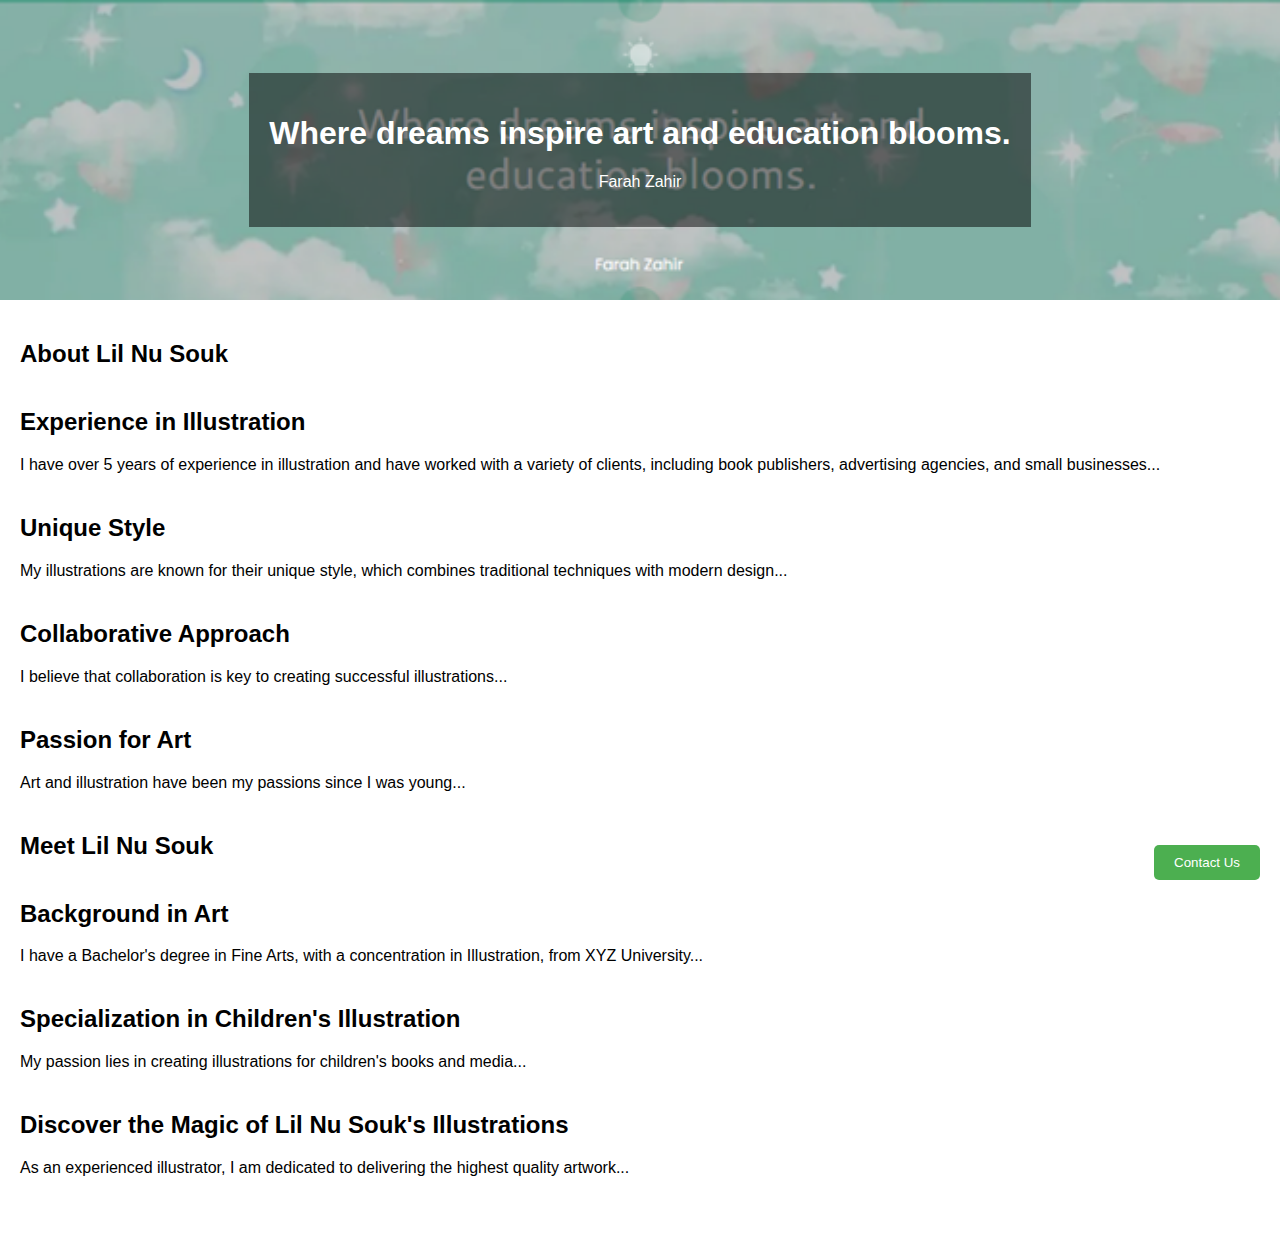
<file: images/discover/discover.html>
<!DOCTYPE html>
<html lang="en">
<head>
    <meta charset="UTF-8">
    <title>Discover | Lil Nu Souk</title>
    <link rel="stylesheet" href="css/style.css">
</head>
<body>
    <header class="hero">
        <div class="overlay">
            <h1>Where dreams inspire art and education blooms.</h1>
            <p>Farah Zahir</p>
        </div>
    </header>

    <main class="content">
        <section>
            <h2>About Lil Nu Souk</h2>
        </section>
        <section>
            <h2>Experience in Illustration</h2>
            <p>I have over 5 years of experience in illustration and have worked with a variety of clients, including book publishers, advertising agencies, and small businesses...</p>
        </section>
        <section>
            <h2>Unique Style</h2>
            <p>My illustrations are known for their unique style, which combines traditional techniques with modern design...</p>
        </section>
        <section>
            <h2>Collaborative Approach</h2>
            <p>I believe that collaboration is key to creating successful illustrations...</p>
        </section>
        <section>
            <h2>Passion for Art</h2>
            <p>Art and illustration have been my passions since I was young...</p>
        </section>
        <section>
            <h2>Meet Lil Nu Souk</h2>
        </section>
        <section>
            <h2>Background in Art</h2>
            <p>I have a Bachelor's degree in Fine Arts, with a concentration in Illustration, from XYZ University...</p>
        </section>
        <section>
            <h2>Specialization in Children's Illustration</h2>
            <p>My passion lies in creating illustrations for children's books and media...</p>
        </section>
        <section>
            <h2>Discover the Magic of Lil Nu Souk's Illustrations</h2>
            <p>As an experienced illustrator, I am dedicated to delivering the highest quality artwork...</p>
        </section>
    </main>

    <button id="contactBtn">Contact Us</button>
    <div id="contactForm" class="modal">
        <form class="modal-content">
            <span class="close">&times;</span>
            <h2>Contact Us</h2>
            <input type="text" placeholder="Your Name" required>
            <input type="email" placeholder="Your Email" required>
            <textarea placeholder="Your Message" required></textarea>
            <button type="submit">Send</button>
        </form>
    </div>

    <script>
        const modal = document.getElementById("contactForm");
        const btn = document.getElementById("contactBtn");
        const span = document.getElementsByClassName("close")[0];

        btn.onclick = () => modal.style.display = "block";
        span.onclick = () => modal.style.display = "none";
        window.onclick = (event) => { if (event.target == modal) modal.style.display = "none"; };
    </script>
</body>
</html>
</file>
<file: images/discover/css/style.css>
body { font-family: Arial, sans-serif; margin: 0; padding: 0; }
header.hero { background: url('../images/logo.png') no-repeat center center/cover; height: 300px; position: relative; color: white; text-align: center; display: flex; align-items: center; justify-content: center; }
header .overlay { background-color: rgba(0, 0, 0, 0.5); padding: 20px; }
.content { padding: 20px; }
section { margin-bottom: 40px; }
#contactBtn { position: fixed; bottom: 20px; right: 20px; padding: 10px 20px; background-color: #4CAF50; color: white; border: none; border-radius: 5px; cursor: pointer; }
.modal { display: none; position: fixed; z-index: 1; left: 0; top: 0; width: 100%; height: 100%; overflow: auto; background-color: rgba(0,0,0,0.4); }
.modal-content { background-color: #fefefe; margin: 15% auto; padding: 20px; border: 1px solid #888; width: 80%; max-width: 400px; border-radius: 5px; }
.modal-content input, .modal-content textarea { width: 100%; margin-bottom: 10px; padding: 10px; }
.close { color: #aaa; float: right; font-size: 28px; font-weight: bold; }
.close:hover, .close:focus { color: black; text-decoration: none; cursor: pointer; }
</file>
